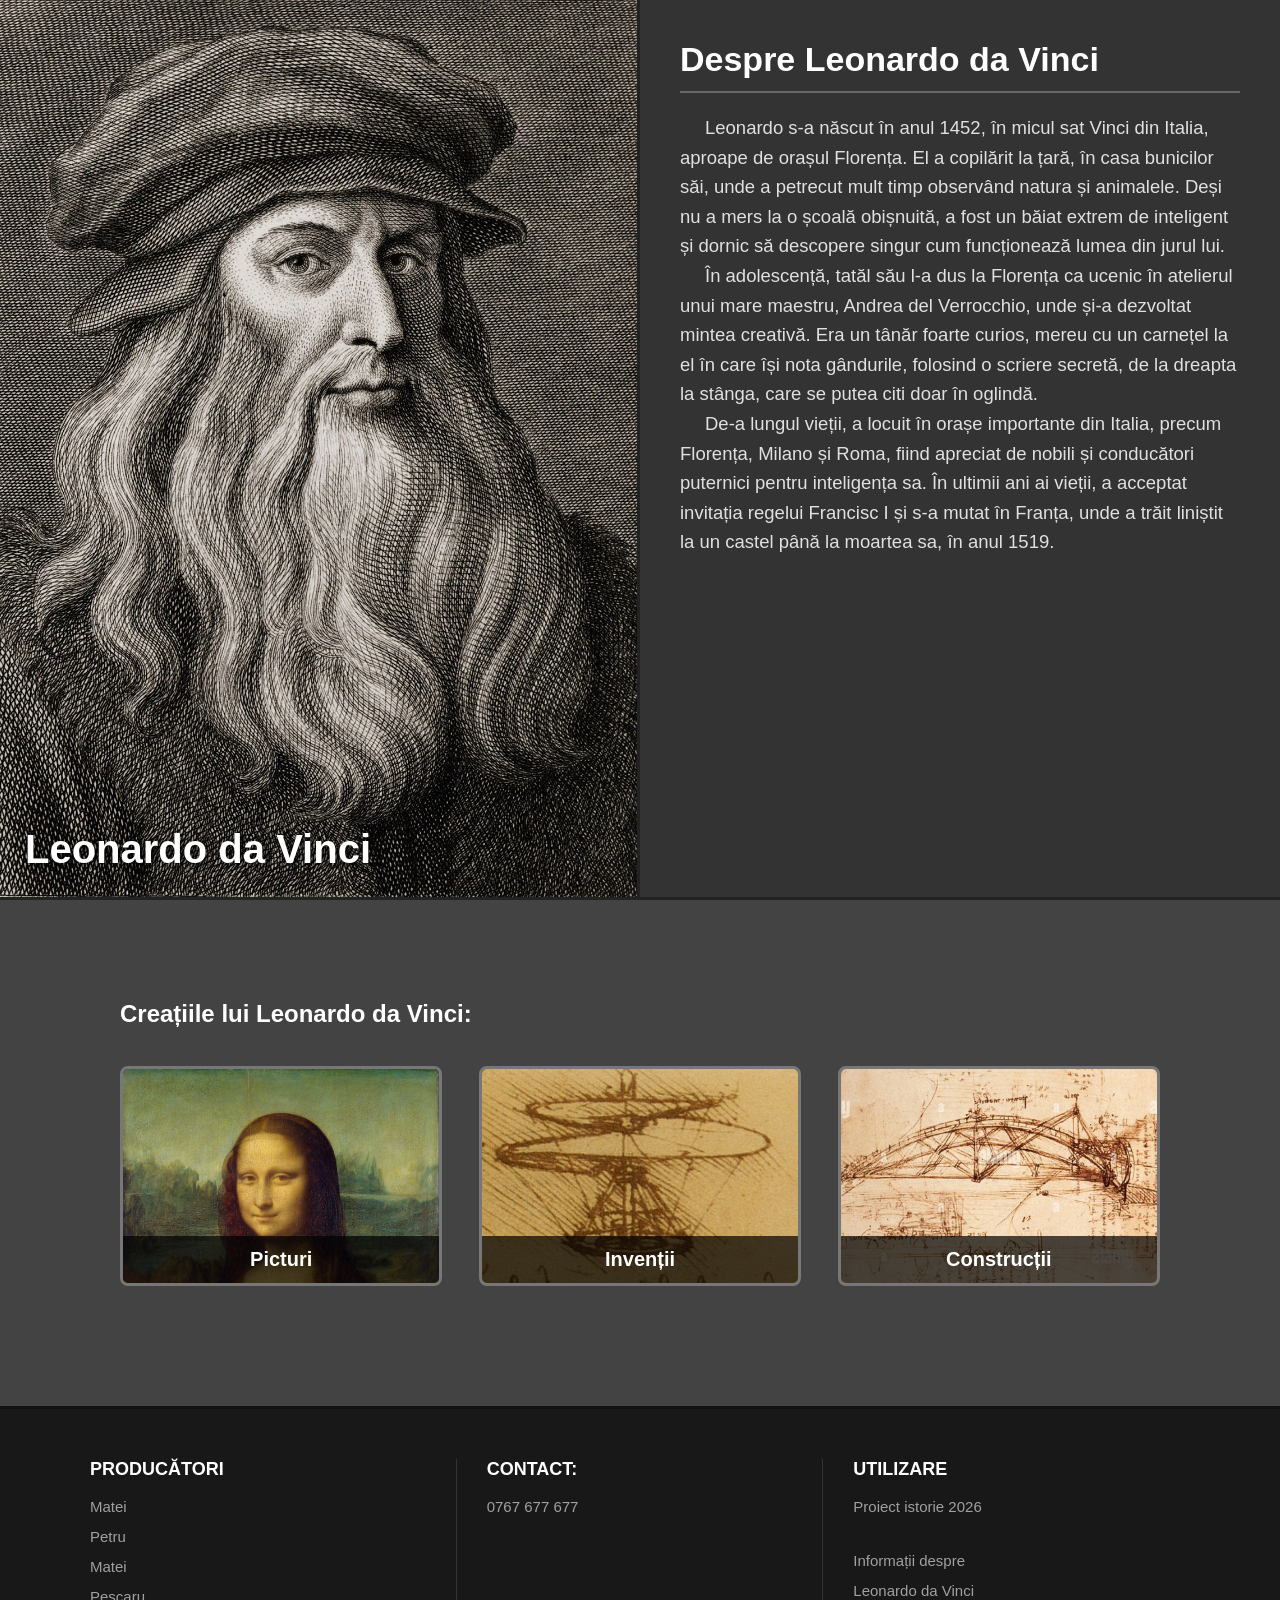
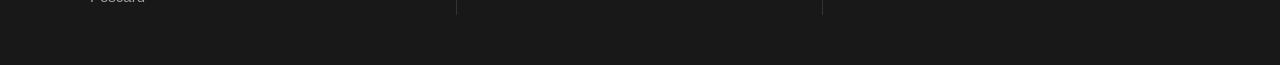
<file: index.html>
<!doctype html>
<html lang="ro">
  <head>
    <meta charset="UTF-8" />
    <meta name="viewport" content="width=device-width, initial-scale=1.0" />
    <title>Leonardo da Vinci</title>
    <link rel="stylesheet" href="style.css" />
  </head>

  <body>
    <div class="ecran-principal">
      <div class="jumatate-stanga">
        <img
          class="leonardo"
          src="Leonardo-da-Vinci-Italian-Renaissance-Florence-Engraving-1500.webp"
          alt="Leonardo da Vinci"
        />
        <p class="textpp">Leonardo da Vinci</p>
      </div>
      <div class="jumatate-dreapta">
        <h2>Despre Leonardo da Vinci</h2>
        <p class="textleo">
          Leonardo s-a născut în anul 1452, în micul sat Vinci din Italia,
          aproape de orașul Florența. El a copilărit la țară, în casa bunicilor
          săi, unde a petrecut mult timp observând natura și animalele. Deși nu
          a mers la o școală obișnuită, a fost un băiat extrem de inteligent și
          dornic să descopere singur cum funcționează lumea din jurul lui.
        </p>
        <p class="textleo">
          În adolescență, tatăl său l-a dus la Florența ca ucenic în atelierul
          unui mare maestru, Andrea del Verrocchio, unde și-a dezvoltat mintea
          creativă. Era un tânăr foarte curios, mereu cu un carnețel la el în
          care își nota gândurile, folosind o scriere secretă, de la dreapta la
          stânga, care se putea citi doar în oglindă.
        </p>
        <p class="textleo">
          De-a lungul vieții, a locuit în orașe importante din Italia, precum
          Florența, Milano și Roma, fiind apreciat de nobili și conducători
          puternici pentru inteligența sa. În ultimii ani ai vieții, a acceptat
          invitația regelui Francisc I și s-a mutat în Franța, unde a trăit
          liniștit la un castel până la moartea sa, în anul 1519.
        </p>
      </div>
    </div>
    <div class="zona-scroll">
      <h2>Creațiile lui Leonardo da Vinci:</h2>
      <br />
      <div class="trei-patratele">
        <a href="picturi.html" class="patrat-mic">
          <img class="poza-monalisa" src="Mona_Lisa.jpg" alt="Picturi" />
          <span class="text-jos-poza">Picturi</span>
        </a>
        <a href="inventi.html" class="patrat-mic">
          <img src="Leonardo_da_Vinci_helicopter.jpg" alt="Invenții" />
          <span class="text-jos-poza">Invenții</span>
        </a>
        <a href="constructi.html" class="patrat-mic">
          <img class="poza-pod" src="pod autoportant.webp" alt="Constructi" />
          <span class="text-jos-poza">Construcții</span>
        </a>
      </div>
    </div>
    <footer class="footer-site">
      <div class="footer-container">
        <div class="footer-coloana">
          <h3>Producători</h3>
          <p>Matei</p>
          <p>Petru</p>
          <p>Matei</p>
          <p>Pescaru</p>
        </div>
        <div class="footer-coloana">
          <h3>Contact:</h3>
          <p>0767 677 677</p>
        </div>
        <div class="footer-coloana">
          <h3>Utilizare</h3>
          <p>Proiect istorie 2026</p>
          <br />
          <p>Informații despre</p>
          <p>Leonardo da Vinci</p>
        </div>
      </div>
    </footer>
  </body>
</html>
</file>
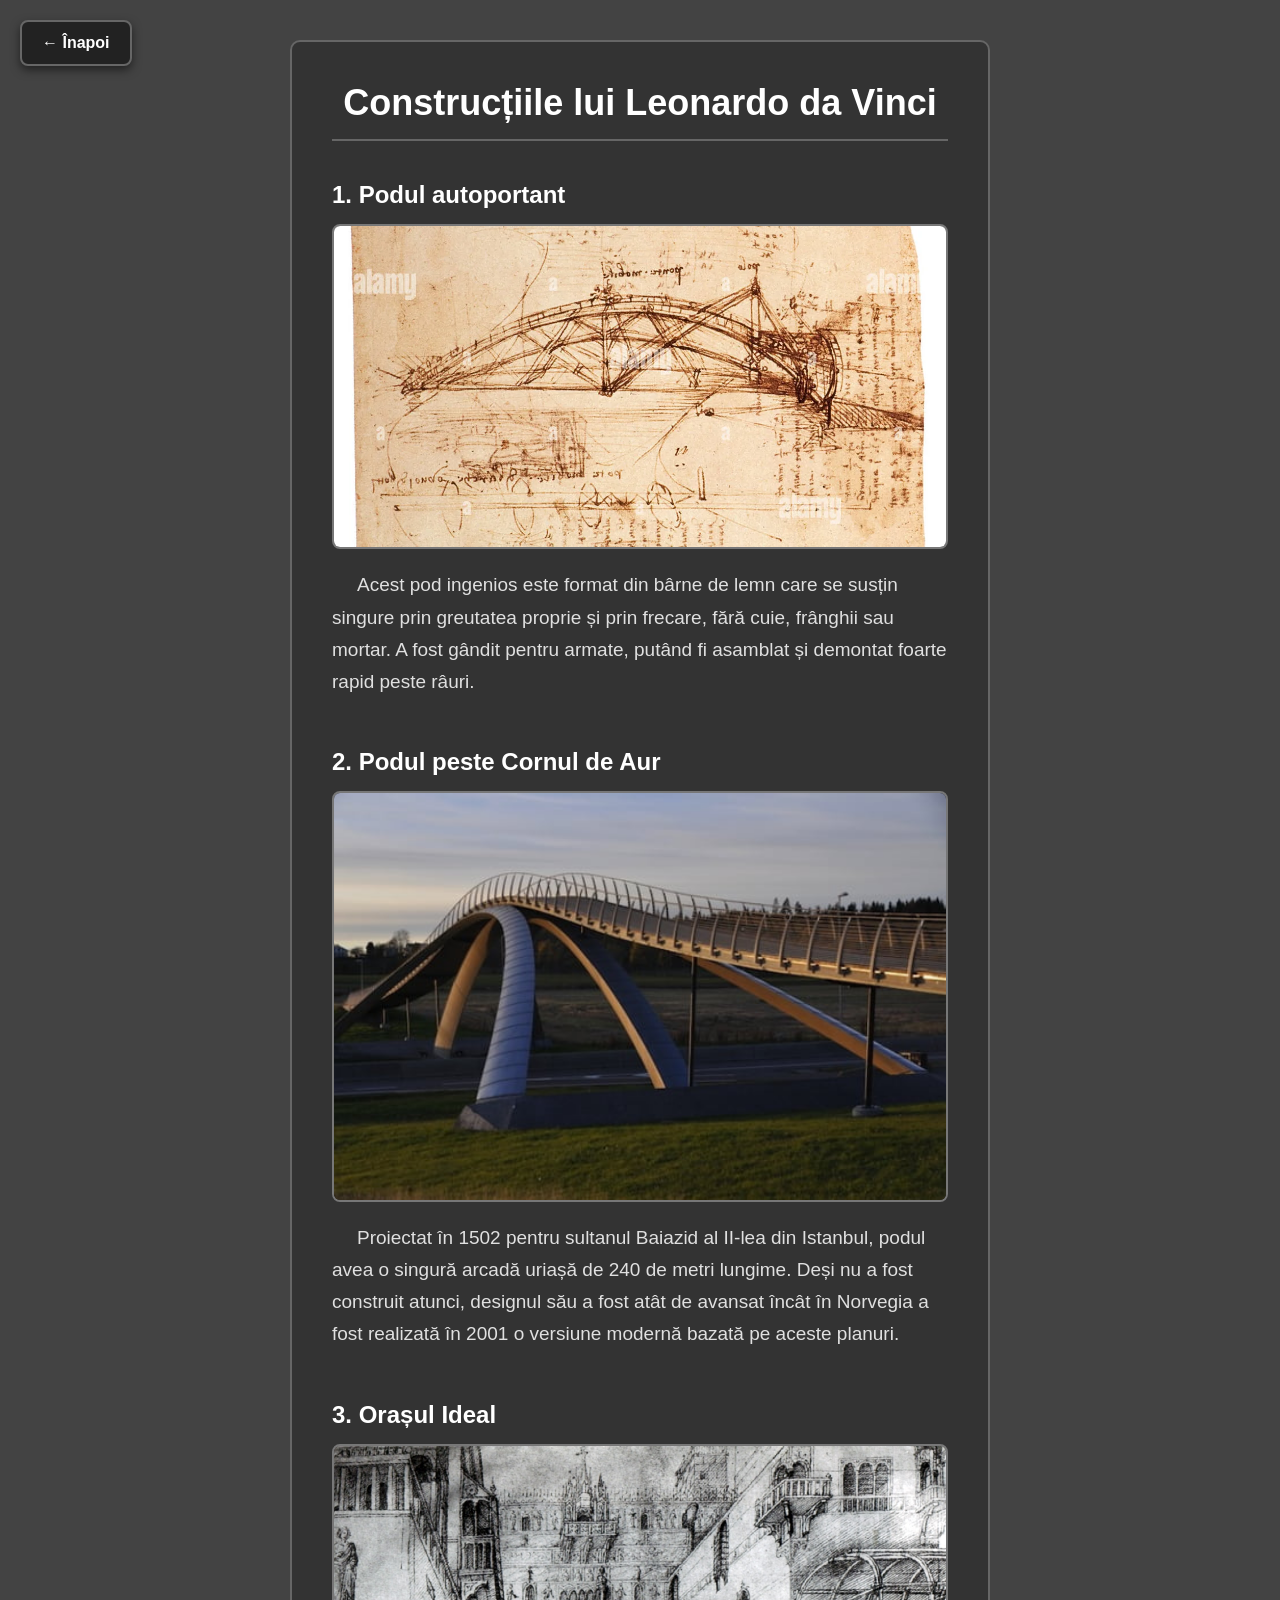
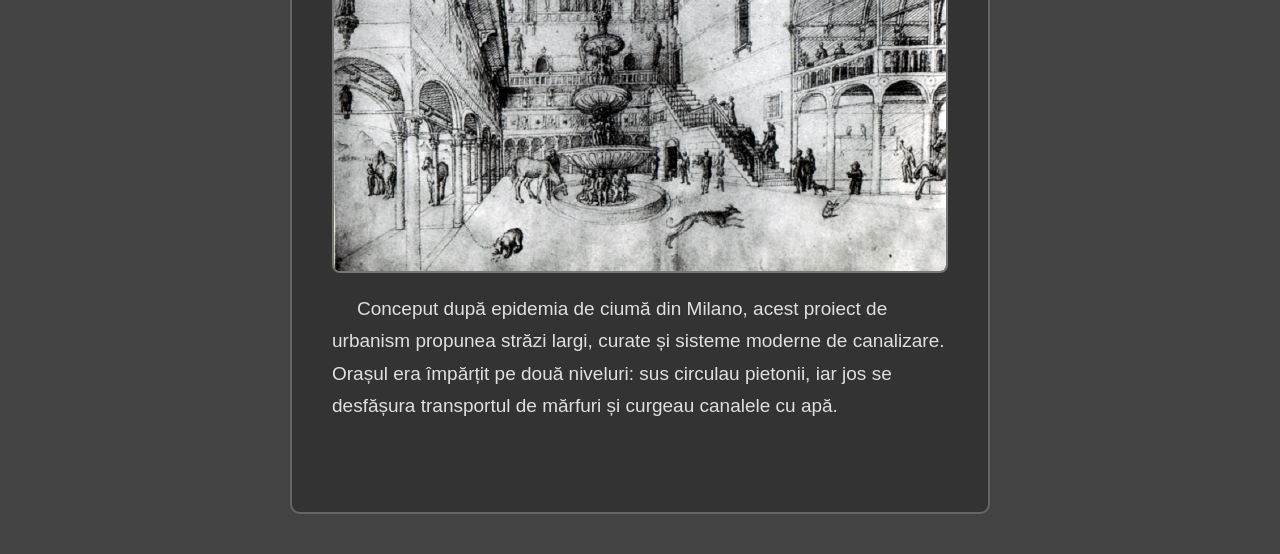
<file: constructi.html>
<!doctype html>
<html lang="ro">
  <head>
    <meta charset="UTF-8" />
    <meta name="viewport" content="width=device-width, initial-scale=1.0" />
    <title>Construcții</title>
    <style>
      * {
        box-sizing: border-box;
      }

      body {
        background-color: #434343;
        font-family: Arial, sans-serif;
        color: white;
        margin: 0;
        padding: 40px 20px;
      }

      .buton-inapoi {
        display: inline-block;
        color: white;
        text-decoration: none;
        background-color: #222222;
        padding: 10px 18px;
        border-radius: 6px;
        border: 1px solid #555;
        margin-bottom: 25px;
        font-size: 16px;
      }

      .buton-inapoi:hover {
        background-color: #444444;
        border-color: white;
      }

      .coloana-lunga {
        max-width: 700px;
        margin: 0 auto;
        background-color: #333333;
        padding: 40px;
        border-radius: 10px;
        border: 2px solid #666;
      }

      .titlu-pagina {
        text-align: center;
        font-size: 36px;
        margin-top: 0;
        margin-bottom: 40px;
        border-bottom: 2px solid #666;
        padding-bottom: 15px;
      }

      .bloc-continut {
        margin-bottom: 50px;
      }

      .subtitlu-constructie {
        font-size: 24px;
        margin-top: 0;
        margin-bottom: 15px;
        color: #ffffff;
      }

      .poza-sectiune {
        width: 100%;
        height: auto;
        max-height: 550px;
        object-fit: contain;
        border-radius: 8px;
        border: 2px solid #777;
        background-color: #222;
        display: block;
        margin-bottom: 20px;
      }

      .text-sectiune {
        font-size: 19px;
        line-height: 1.7;
        color: #e0e0e0;
        margin: 0;
        text-indent: 25px;
      }
      .buton-inapoi {
        position: fixed;
        top: 20px;
        left: 20px;
        z-index: 1000;
        color: white;
        text-decoration: none;
        background-color: #222222;
        padding: 12px 20px;
        border-radius: 8px;
        border: 2px solid #666;
        font-size: 16px;
        font-weight: bold;
        box-shadow: 0 4px 10px rgba(0, 0, 0, 0.5);
        transition: 0.2s;
      }

      .buton-inapoi:hover {
        background-color: #444444;
        border-color: white;
      }
      @media (max-width: 768px) {
        body {
          padding-top: 75px;
        }

        .buton-inapoi {
          top: 15px;
          left: 15px;
          padding: 10px 15px;
          font-size: 15px;
        }
      }
    </style>
  </head>
  <body>
    <a href="javascript:history.back()" class="buton-inapoi">← Înapoi</a>
    <div class="coloana-lunga">
      <h1 class="titlu-pagina">Construcțiile lui Leonardo da Vinci</h1>

      <div class="bloc-continut">
        <h2 class="subtitlu-constructie">1. Podul autoportant</h2>
        <img
          src="pod autoportant.webp"
          alt="Podul autoportant"
          class="poza-sectiune"
        />
        <p class="text-sectiune">
          Acest pod ingenios este format din bârne de lemn care se susțin
          singure prin greutatea proprie și prin frecare, fără cuie, frânghii
          sau mortar. A fost gândit pentru armate, putând fi asamblat și
          demontat foarte rapid peste râuri.
        </p>
      </div>

      <div class="bloc-continut">
        <h2 class="subtitlu-constructie">2. Podul peste Cornul de Aur</h2>
        <img
          src="pod-norvegian-leonardo.jpg"
          alt="Podul peste Cornul de Aur"
          class="poza-sectiune"
        />
        <p class="text-sectiune">
          Proiectat în 1502 pentru sultanul Baiazid al II-lea din Istanbul,
          podul avea o singură arcadă uriașă de 240 de metri lungime. Deși nu a
          fost construit atunci, designul său a fost atât de avansat încât în
          Norvegia a fost realizată în 2001 o versiune modernă bazată pe aceste
          planuri.
        </p>
      </div>

      <div class="bloc-continut">
        <h2 class="subtitlu-constructie">3. Orașul Ideal</h2>
        <img
          src="ciudad-leonardo-portada.jpg"
          alt="Orașul Ideal"
          class="poza-sectiune"
        />
        <p class="text-sectiune">
          Conceput după epidemia de ciumă din Milano, acest proiect de urbanism
          propunea străzi largi, curate și sisteme moderne de canalizare. Orașul
          era împărțit pe două niveluri: sus circulau pietonii, iar jos se
          desfășura transportul de mărfuri și curgeau canalele cu apă.
        </p>
      </div>
    </div>
  </body>
</html>
</file>
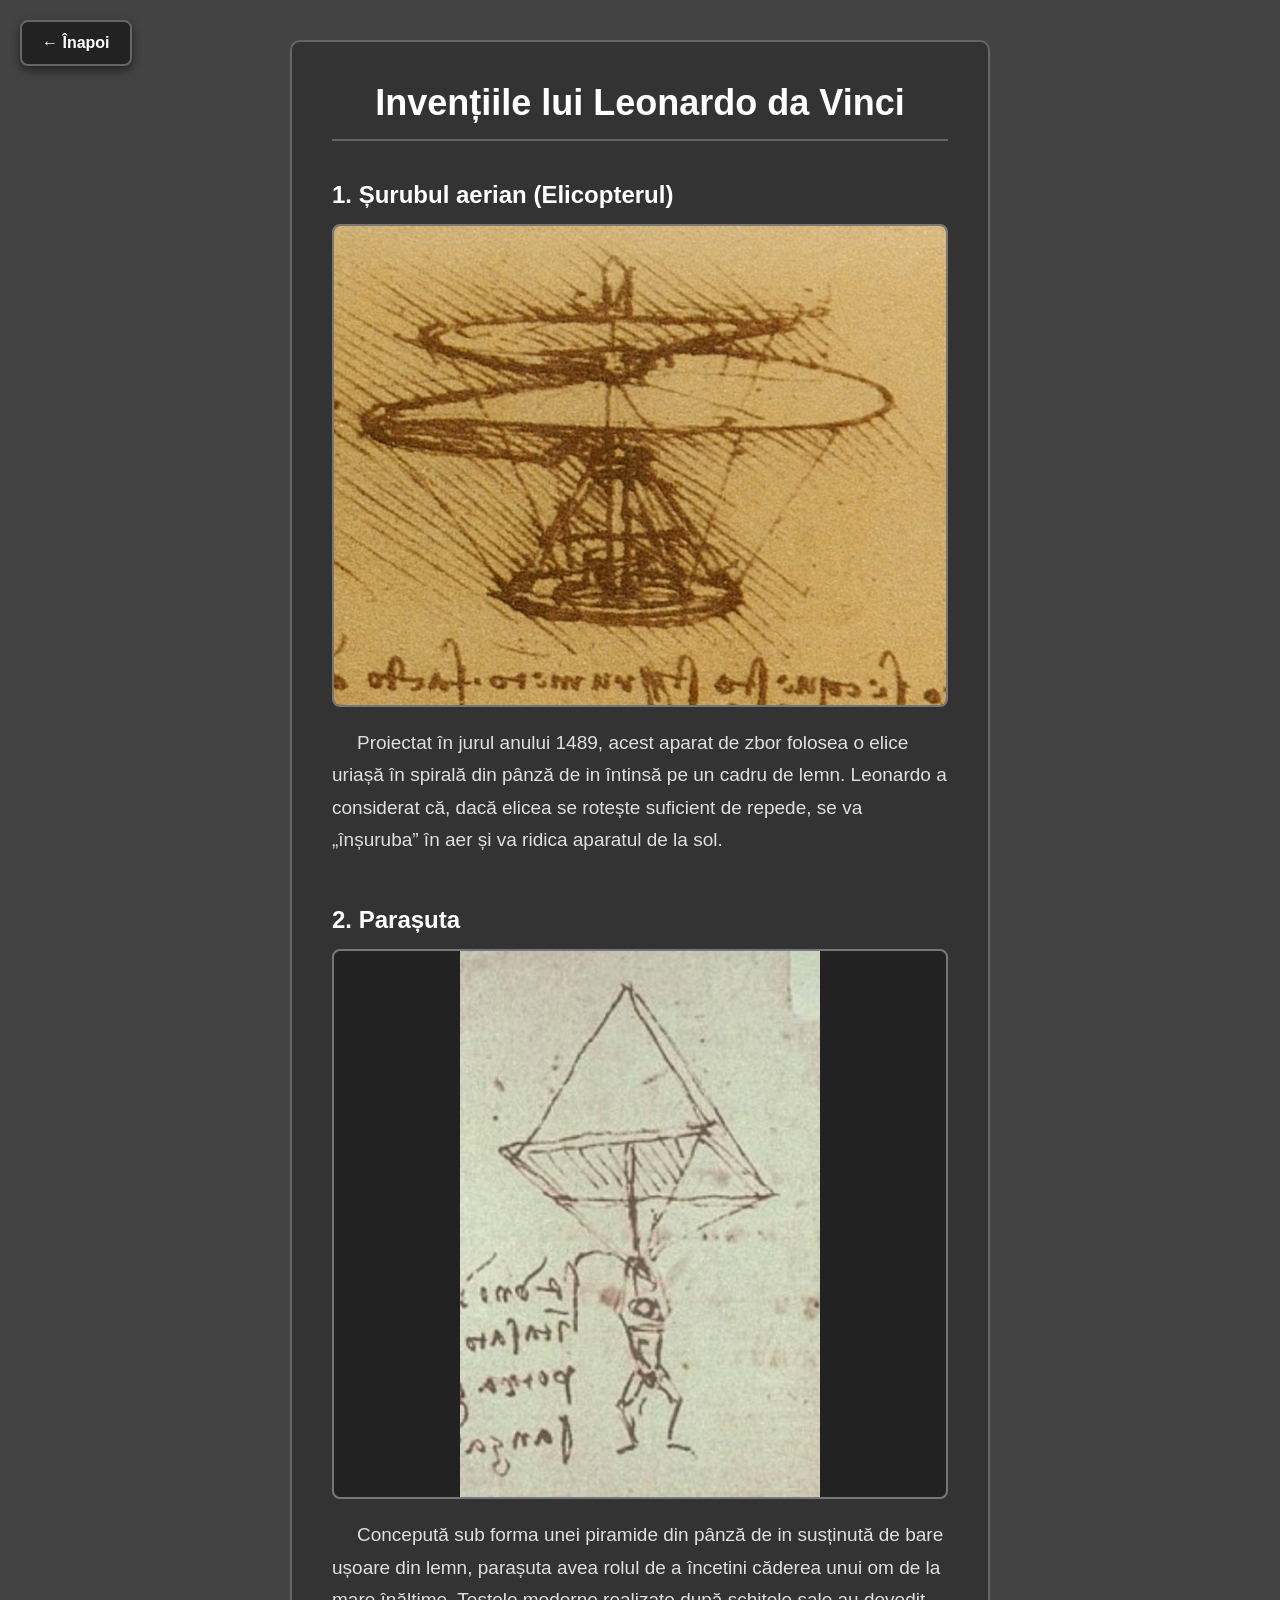
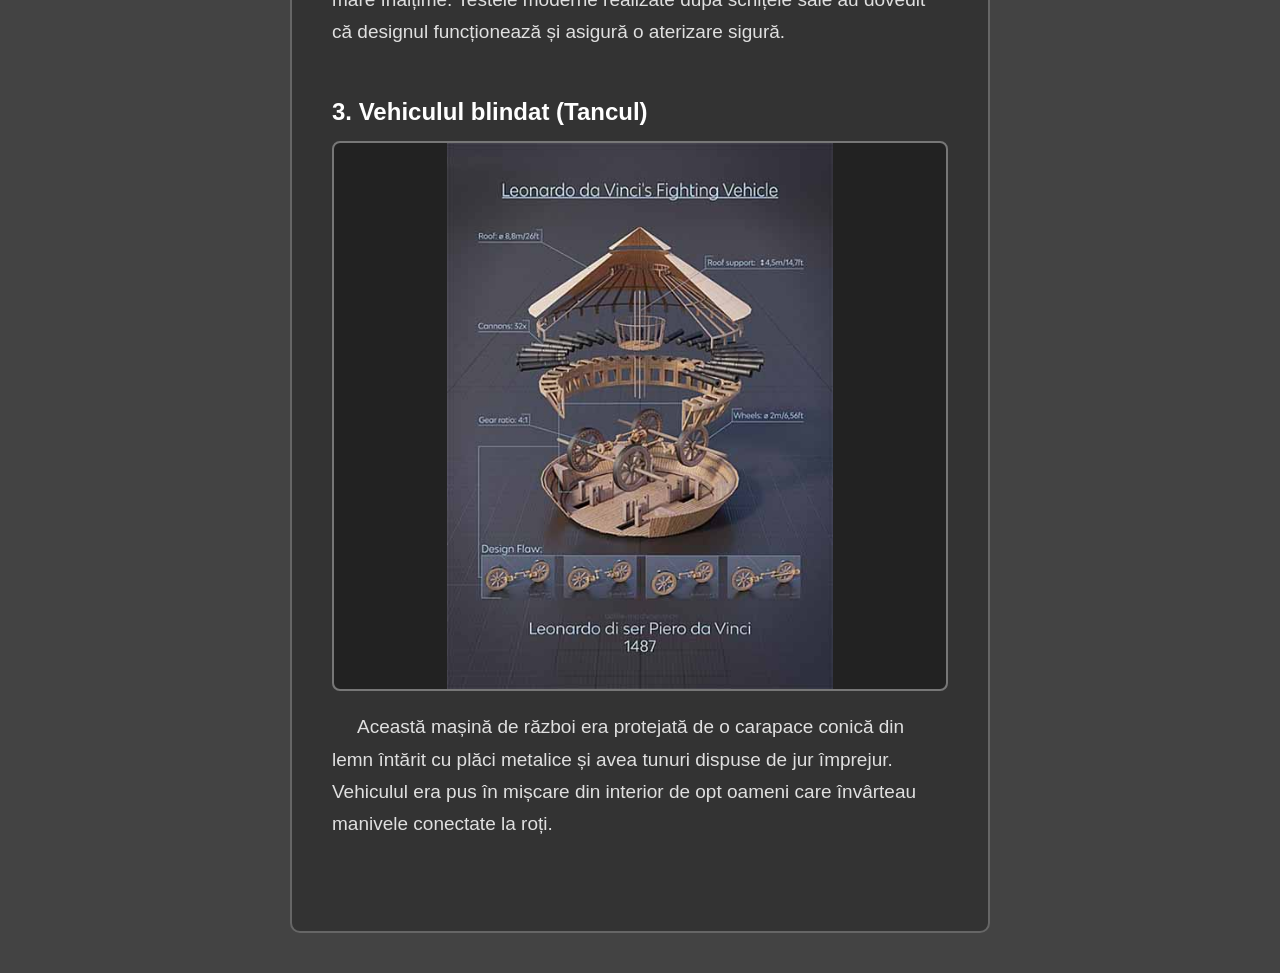
<file: inventi.html>
<!doctype html>
<html lang="ro">
  <head>
    <meta charset="UTF-8" />
    <meta name="viewport" content="width=device-width, initial-scale=1.0" />
    <title>Invenții</title>
    <style>
      * {
        box-sizing: border-box;
      }

      body {
        background-color: #434343;
        font-family: Arial, sans-serif;
        color: white;
        margin: 0;
        padding: 40px 20px;
      }

      .buton-inapoi {
        display: inline-block;
        color: white;
        text-decoration: none;
        background-color: #222222;
        padding: 10px 18px;
        border-radius: 6px;
        border: 1px solid #555;
        margin-bottom: 25px;
        font-size: 16px;
      }

      .buton-inapoi:hover {
        background-color: #444444;
        border-color: white;
      }

      .coloana-lunga {
        max-width: 700px;
        margin: 0 auto;
        background-color: #333333;
        padding: 40px;
        border-radius: 10px;
        border: 2px solid #666;
      }

      .titlu-pagina {
        text-align: center;
        font-size: 36px;
        margin-top: 0;
        margin-bottom: 40px;
        border-bottom: 2px solid #666;
        padding-bottom: 15px;
      }

      .bloc-continut {
        margin-bottom: 50px;
      }

      .subtitlu-inventie {
        font-size: 24px;
        margin-top: 0;
        margin-bottom: 15px;
        color: #ffffff;
      }

      .poza-sectiune {
        width: 100%;
        height: auto;
        max-height: 550px;
        object-fit: contain;
        border-radius: 8px;
        border: 2px solid #777;
        background-color: #222;
        display: block;
        margin-bottom: 20px;
      }

      .text-sectiune {
        font-size: 19px;
        line-height: 1.7;
        color: #e0e0e0;
        margin: 0;
        text-indent: 25px;
      }
      .buton-inapoi {
        position: fixed;
        top: 20px;
        left: 20px;
        z-index: 1000;
        color: white;
        text-decoration: none;
        background-color: #222222;
        padding: 12px 20px;
        border-radius: 8px;
        border: 2px solid #666;
        font-size: 16px;
        font-weight: bold;
        box-shadow: 0 4px 10px rgba(0, 0, 0, 0.5);
        transition: 0.2s;
      }

      .buton-inapoi:hover {
        background-color: #444444;
        border-color: white;
      }
      @media (max-width: 768px) {
        body {
          padding-top: 75px;
        }

        .buton-inapoi {
          top: 15px;
          left: 15px;
          padding: 10px 15px;
          font-size: 15px;
        }
      }
    </style>
  </head>
  <body>
    <a href="javascript:history.back()" class="buton-inapoi">← Înapoi</a>
    <div class="coloana-lunga">
      <h1 class="titlu-pagina">Invențiile lui Leonardo da Vinci</h1>

      <div class="bloc-continut">
        <h2 class="subtitlu-inventie">1. Șurubul aerian (Elicopterul)</h2>
        <img
          src="Leonardo_da_Vinci_helicopter.jpg"
          alt="Șurubul aerian"
          class="poza-sectiune"
        />
        <p class="text-sectiune">
          Proiectat în jurul anului 1489, acest aparat de zbor folosea o elice
          uriașă în spirală din pânză de in întinsă pe un cadru de lemn.
          Leonardo a considerat că, dacă elicea se rotește suficient de repede,
          se va „înșuruba” în aer și va ridica aparatul de la sol.
        </p>
      </div>

      <div class="bloc-continut">
        <h2 class="subtitlu-inventie">2. Parașuta</h2>
        <img
          src="ParachuteLeonardodaVinci.jpg"
          alt="Parașuta"
          class="poza-sectiune"
        />
        <p class="text-sectiune">
          Concepută sub forma unei piramide din pânză de in susținută de bare
          ușoare din lemn, parașuta avea rolul de a încetini căderea unui om de
          la mare înălțime. Testele moderne realizate după schițele sale au
          dovedit că designul funcționează și asigură o aterizare sigură.
        </p>
      </div>

      <div class="bloc-continut">
        <h2 class="subtitlu-inventie">3. Vehiculul blindat (Tancul)</h2>
        <img src="tancu.jpg" alt="Vehiculul blindat" class="poza-sectiune" />
        <p class="text-sectiune">
          Această mașină de război era protejată de o carapace conică din lemn
          întărit cu plăci metalice și avea tunuri dispuse de jur împrejur.
          Vehiculul era pus în mișcare din interior de opt oameni care învârteau
          manivele conectate la roți.
        </p>
      </div>
    </div>
  </body>
</html>
</file>
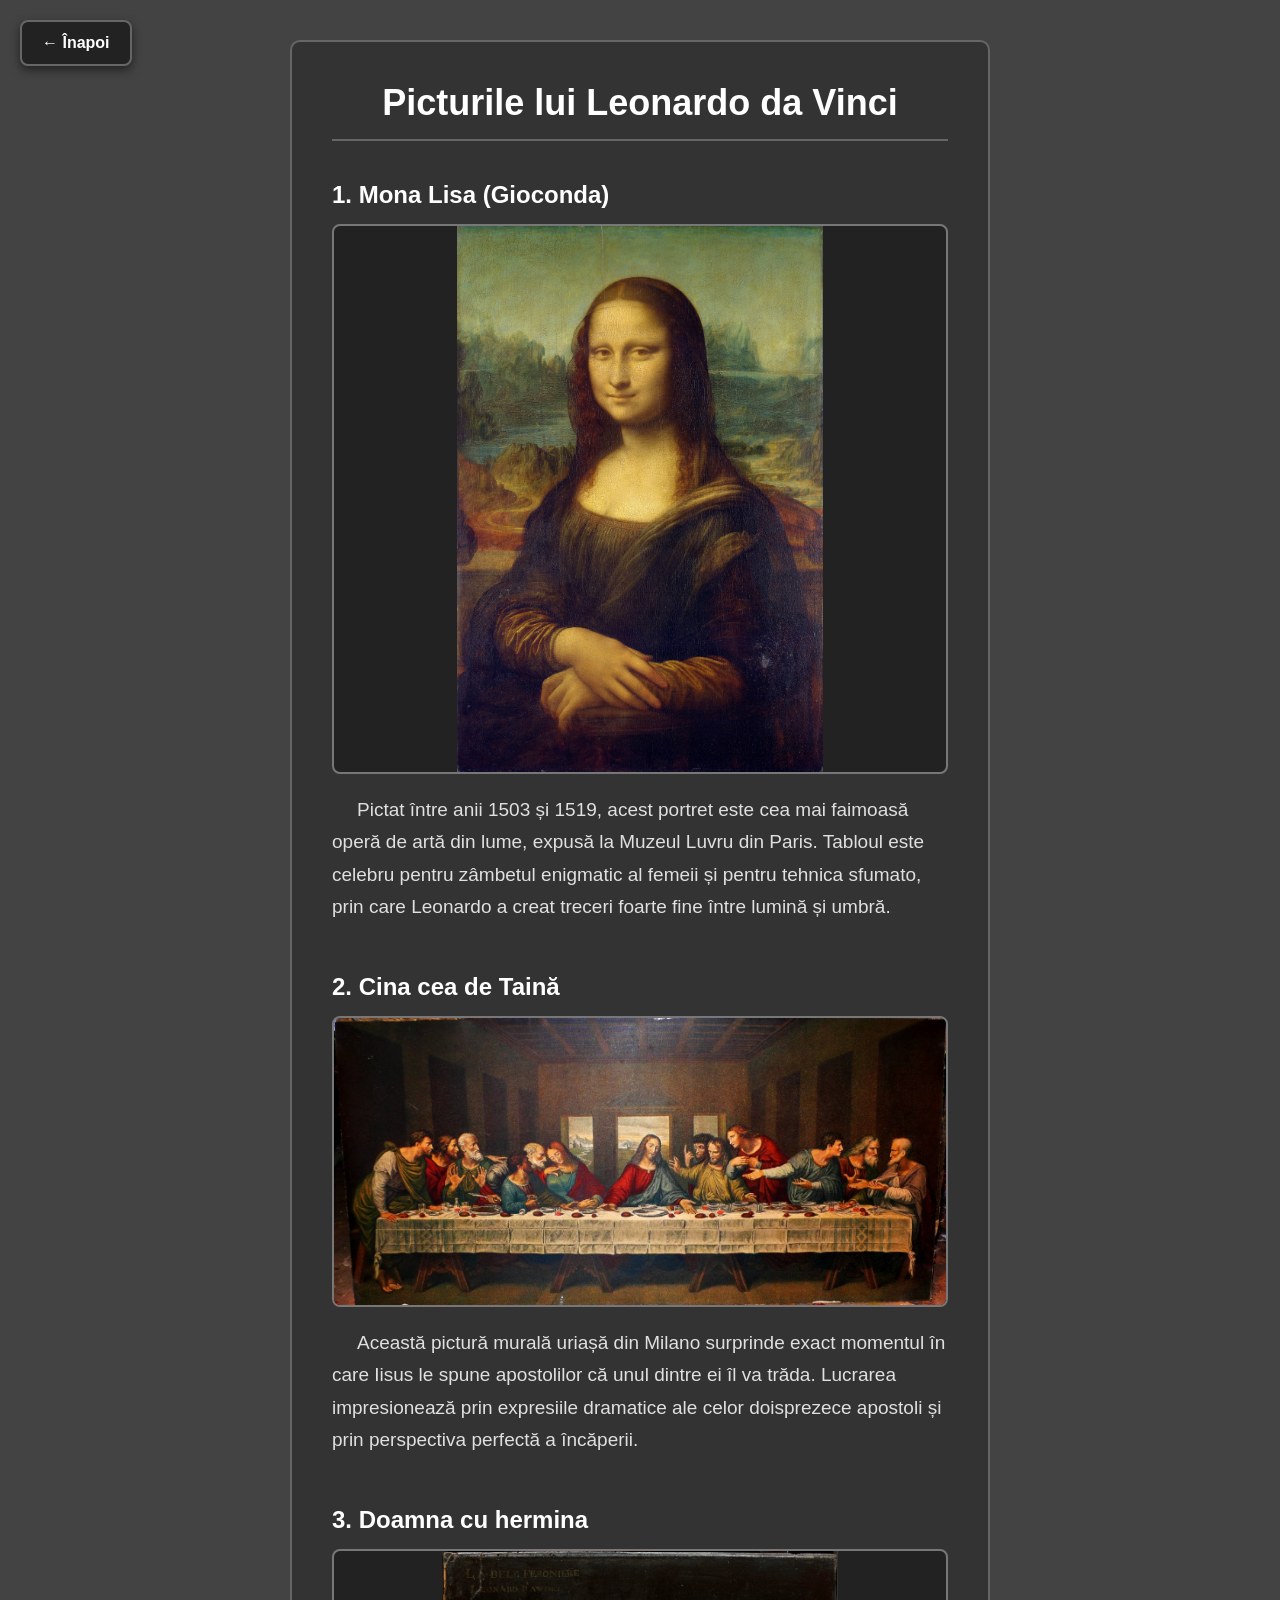
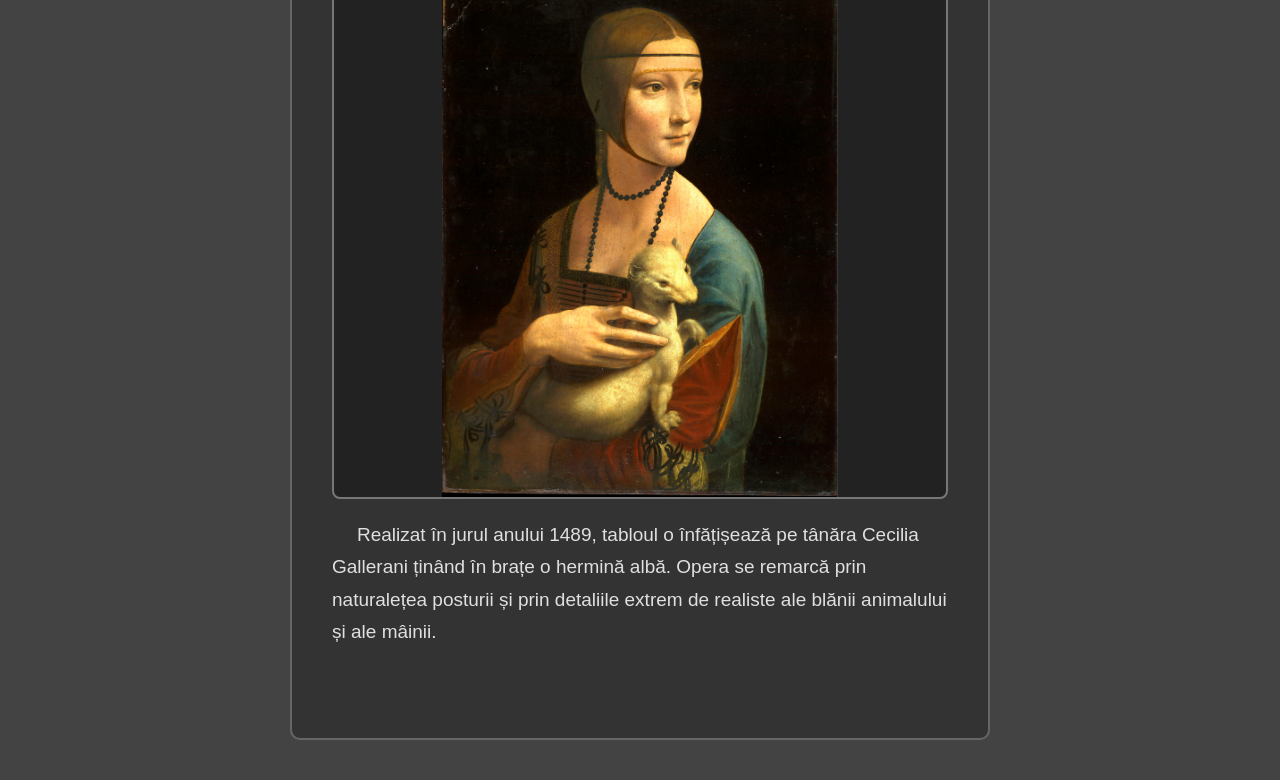
<file: picturi.html>
<!doctype html>
<html lang="ro">
  <head>
    <meta charset="UTF-8" />
    <meta name="viewport" content="width=device-width, initial-scale=1.0" />
    <title>Picturi</title>
    <style>
      * {
        box-sizing: border-box;
      }

      body {
        background-color: #434343;
        font-family: Arial, sans-serif;
        color: white;
        margin: 0;
        padding: 40px 20px;
      }

      .buton-inapoi {
        display: inline-block;
        color: white;
        text-decoration: none;
        background-color: #222222;
        padding: 10px 18px;
        border-radius: 6px;
        border: 1px solid #555;
        margin-bottom: 25px;
        font-size: 16px;
      }

      .buton-inapoi:hover {
        background-color: #444444;
        border-color: white;
      }

      .coloana-lunga {
        max-width: 700px;
        margin: 0 auto;
        background-color: #333333;
        padding: 40px;
        border-radius: 10px;
        border: 2px solid #666;
      }

      .titlu-pagina {
        text-align: center;
        font-size: 36px;
        margin-top: 0;
        margin-bottom: 40px;
        border-bottom: 2px solid #666;
        padding-bottom: 15px;
      }

      .bloc-continut {
        margin-bottom: 50px;
      }

      .subtitlu-pictura {
        font-size: 24px;
        margin-top: 0;
        margin-bottom: 15px;
        color: #ffffff;
      }

      .poza-sectiune {
        width: 100%;
        height: auto;
        max-height: 550px;
        object-fit: contain;
        border-radius: 8px;
        border: 2px solid #777;
        background-color: #222;
        display: block;
        margin-bottom: 20px;
      }

      .text-sectiune {
        font-size: 19px;
        line-height: 1.7;
        color: #e0e0e0;
        margin: 0;
        text-indent: 25px;
      }
      .buton-inapoi {
        position: fixed;
        top: 20px;
        left: 20px;
        z-index: 1000;
        color: white;
        text-decoration: none;
        background-color: #222222;
        padding: 12px 20px;
        border-radius: 8px;
        border: 2px solid #666;
        font-size: 16px;
        font-weight: bold;
        box-shadow: 0 4px 10px rgba(0, 0, 0, 0.5);
        transition: 0.2s;
      }

      .buton-inapoi:hover {
        background-color: #444444;
        border-color: white;
      }
      @media (max-width: 768px) {
        body {
          padding-top: 75px;
        }

        .buton-inapoi {
          top: 15px;
          left: 15px;
          padding: 10px 15px;
          font-size: 15px;
        }
      }
    </style>
  </head>
  <body>
    <a href="javascript:history.back()" class="buton-inapoi">← Înapoi</a>
    <div class="coloana-lunga">
      <h1 class="titlu-pagina">Picturile lui Leonardo da Vinci</h1>

      <div class="bloc-continut">
        <h2 class="subtitlu-pictura">1. Mona Lisa (Gioconda)</h2>
        <img src="Mona_Lisa.jpg" alt="Mona Lisa" class="poza-sectiune" />
        <p class="text-sectiune">
          Pictat între anii 1503 și 1519, acest portret este cea mai faimoasă
          operă de artă din lume, expusă la Muzeul Luvru din Paris. Tabloul este
          celebru pentru zâmbetul enigmatic al femeii și pentru tehnica sfumato,
          prin care Leonardo a creat treceri foarte fine între lumină și umbră.
        </p>
      </div>

      <div class="bloc-continut">
        <h2 class="subtitlu-pictura">2. Cina cea de Taină</h2>
        <img
          src="cinaceadetaina.webp"
          alt="Cina cea de Taină"
          class="poza-sectiune"
        />
        <p class="text-sectiune">
          Această pictură murală uriașă din Milano surprinde exact momentul în
          care Iisus le spune apostolilor că unul dintre ei îl va trăda.
          Lucrarea impresionează prin expresiile dramatice ale celor doisprezece
          apostoli și prin perspectiva perfectă a încăperii.
        </p>
      </div>

      <div class="bloc-continut">
        <h2 class="subtitlu-pictura">3. Doamna cu hermina</h2>
        <img src="doamnacu.jpg" alt="Doamna cu hermina" class="poza-sectiune" />
        <p class="text-sectiune">
          Realizat în jurul anului 1489, tabloul o înfățișează pe tânăra Cecilia
          Gallerani ținând în brațe o hermină albă. Opera se remarcă prin
          naturalețea posturii și prin detaliile extrem de realiste ale blănii
          animalului și ale mâinii.
        </p>
      </div>
    </div>
  </body>
</html>
</file>
<file: style.css>
* {
  box-sizing: border-box;
}

body {
  background-color: #434343;
  font-family: Arial, sans-serif;
  color: white;
  margin: 0;
  padding: 0;
}

.ecran-principal {
  display: flex;
  width: 100%;
  height: 100vh;
  border-bottom: 3px solid #222;
}

.jumatate-stanga {
  width: 50%;
  height: 100%;
  position: relative;
  border-right: 3px solid #222;
}

.leonardo {
  width: 100%;
  height: 100%;
  object-fit: cover;
  object-position: top center;
  display: block;
}

.textpp {
  position: absolute;
  bottom: 30px;
  left: 30px;
  margin: 0;
  font-size: 55px;
  font-weight: bold;
  color: white;
  text-shadow: 2px 2px 8px black;
}

.jumatate-dreapta {
  width: 50%;
  height: 100%;
  background-color: #333333;
  padding: 75px 50px 40px 50px;
  display: flex;
  flex-direction: column;
  justify-content: flex-start;
  overflow-y: hidden;
}

.jumatate-dreapta h2 {
  font-size: 38px;
  margin-top: 0;
  margin-bottom: 20px;
  border-bottom: 2px solid #666;
  padding-bottom: 12px;
}

.jumatate-dreapta p {
  font-size: 18.5px;
  line-height: 1.6;
  color: #e0e0e0;
  margin: 0;
  text-indent: 25px;
}

.zona-scroll {
  max-width: 1100px;
  margin: 0 auto;
  padding: 80px 30px;
}

.trei-patratele {
  display: flex;
  justify-content: space-between;
  gap: 30px;
}

.patrat-mic {
  width: 31%;
  height: 260px;
  position: relative;
  border: 3px solid #777;
  border-radius: 8px;
  overflow: hidden;
  display: block;
  text-decoration: none;
  background-color: #2b2b2b;
  transition: 0.2s;
}

.patrat-mic:hover {
  border-color: white;
  transform: scale(1.03);
}

.patrat-mic img {
  width: 100%;
  height: 100%;
  object-fit: cover;
  display: block;
}

.poza-monalisa {
  width: 100%;
  height: 100%;
  object-fit: cover;
  object-position: top center;
}

.poza-pod {
  width: 100%;
  height: 100%;
  object-fit: cover;
  transform: scale(1);
}

.text-jos-poza {
  position: absolute;
  bottom: 0;
  left: 0;
  width: 100%;
  background-color: rgba(0, 0, 0, 0.7);
  color: white;
  text-align: center;
  padding: 12px 0;
  font-size: 20px;
  font-weight: bold;
}

.footer-site {
  background-color: #181818;
  border-top: 3px solid #111111;
  padding: 50px 30px;
  margin-top: 40px;
}

.footer-container {
  max-width: 1100px;
  margin: 0 auto;
  display: grid;
  grid-template-columns: repeat(3, 1fr);
}

.footer-coloana {
  padding: 0 30px;
  border-right: 1px solid #333333;
}

.footer-coloana:first-child {
  padding-left: 0;
}

.footer-coloana:last-child {
  border-right: none;
  padding-right: 0;
}

.footer-coloana h3 {
  font-size: 18px;
  margin-top: 0;
  margin-bottom: 15px;
  color: white;
  text-transform: uppercase;
}

.footer-coloana p {
  font-size: 15px;
  line-height: 1.6;
  color: #a0a0a0;
  margin: 6px 0;
}

/* --- 1. TELEFON VERTICAL (PORTRAIT): o singura coloana --- */
@media (max-width: 600px) and (orientation: portrait) {
  .ecran-principal {
    flex-direction: column;
    height: auto;
    min-height: auto;
  }

  .jumatate-stanga {
    width: 100%;
    min-height: 380px;
    height: 380px;
    border-right: none;
    border-bottom: 3px solid #222;
  }

  .textpp {
    font-size: 32px;
    bottom: 20px;
    left: 20px;
  }

  .jumatate-dreapta {
    width: 100%;
    height: auto;
    min-height: auto;
    overflow-y: visible;
    padding: 30px 20px;
  }

  .jumatate-dreapta h2 {
    font-size: 28px;
    margin-top: 0;
  }

  .jumatate-dreapta p {
    font-size: 17px;
  }

  .zona-scroll {
    padding: 40px 20px;
  }

  .trei-patratele {
    flex-direction: column;
    align-items: center;
    gap: 25px;
  }

  .patrat-mic {
    width: 100%;
    max-width: 350px;
    height: 240px;
  }

  .footer-container {
    grid-template-columns: 1fr;
    gap: 25px;
  }

  .footer-coloana {
    padding: 0 0 20px 0;
    border-right: none;
    border-bottom: 1px solid #333333;
  }

  .footer-coloana:last-child {
    border-bottom: none;
    padding-bottom: 0;
  }
}

/* --- 2. TELEFON ORIZONTAL (LANDSCAPE): la fel ca pe PC, adaptat la inaltime mica --- */
@media (max-height: 500px) and (orientation: landscape) {
  .textpp {
    font-size: 28px;
    bottom: 15px;
    left: 15px;
  }

  .jumatate-dreapta {
    padding: 25px;
    overflow-y: auto;
  }

  .jumatate-dreapta h2 {
    font-size: 24px;
    margin-top: 0;
    margin-bottom: 15px;
  }

  .jumatate-dreapta p {
    font-size: 15px;
    line-height: 1.5;
  }

  .zona-scroll {
    padding: 40px 20px;
  }
  .patrat-mic {
    height: 170px;
  }
}
/* --- 3. TABLETA / IPAD (VERTICAL SI ORIZONTAL): la fel ca pe PC --- */
@media (min-width: 601px) and (max-width: 1366px) and (min-height: 501px) {
  .textpp {
    font-size: 40px;
    bottom: 25px;
    left: 25px;
  }
  .jumatate-dreapta {
    padding: 40px;
  }
  .jumatate-dreapta h2 {
    font-size: 34px;
  }
  .patrat-mic {
    height: 220px;
  }
}
</file>
